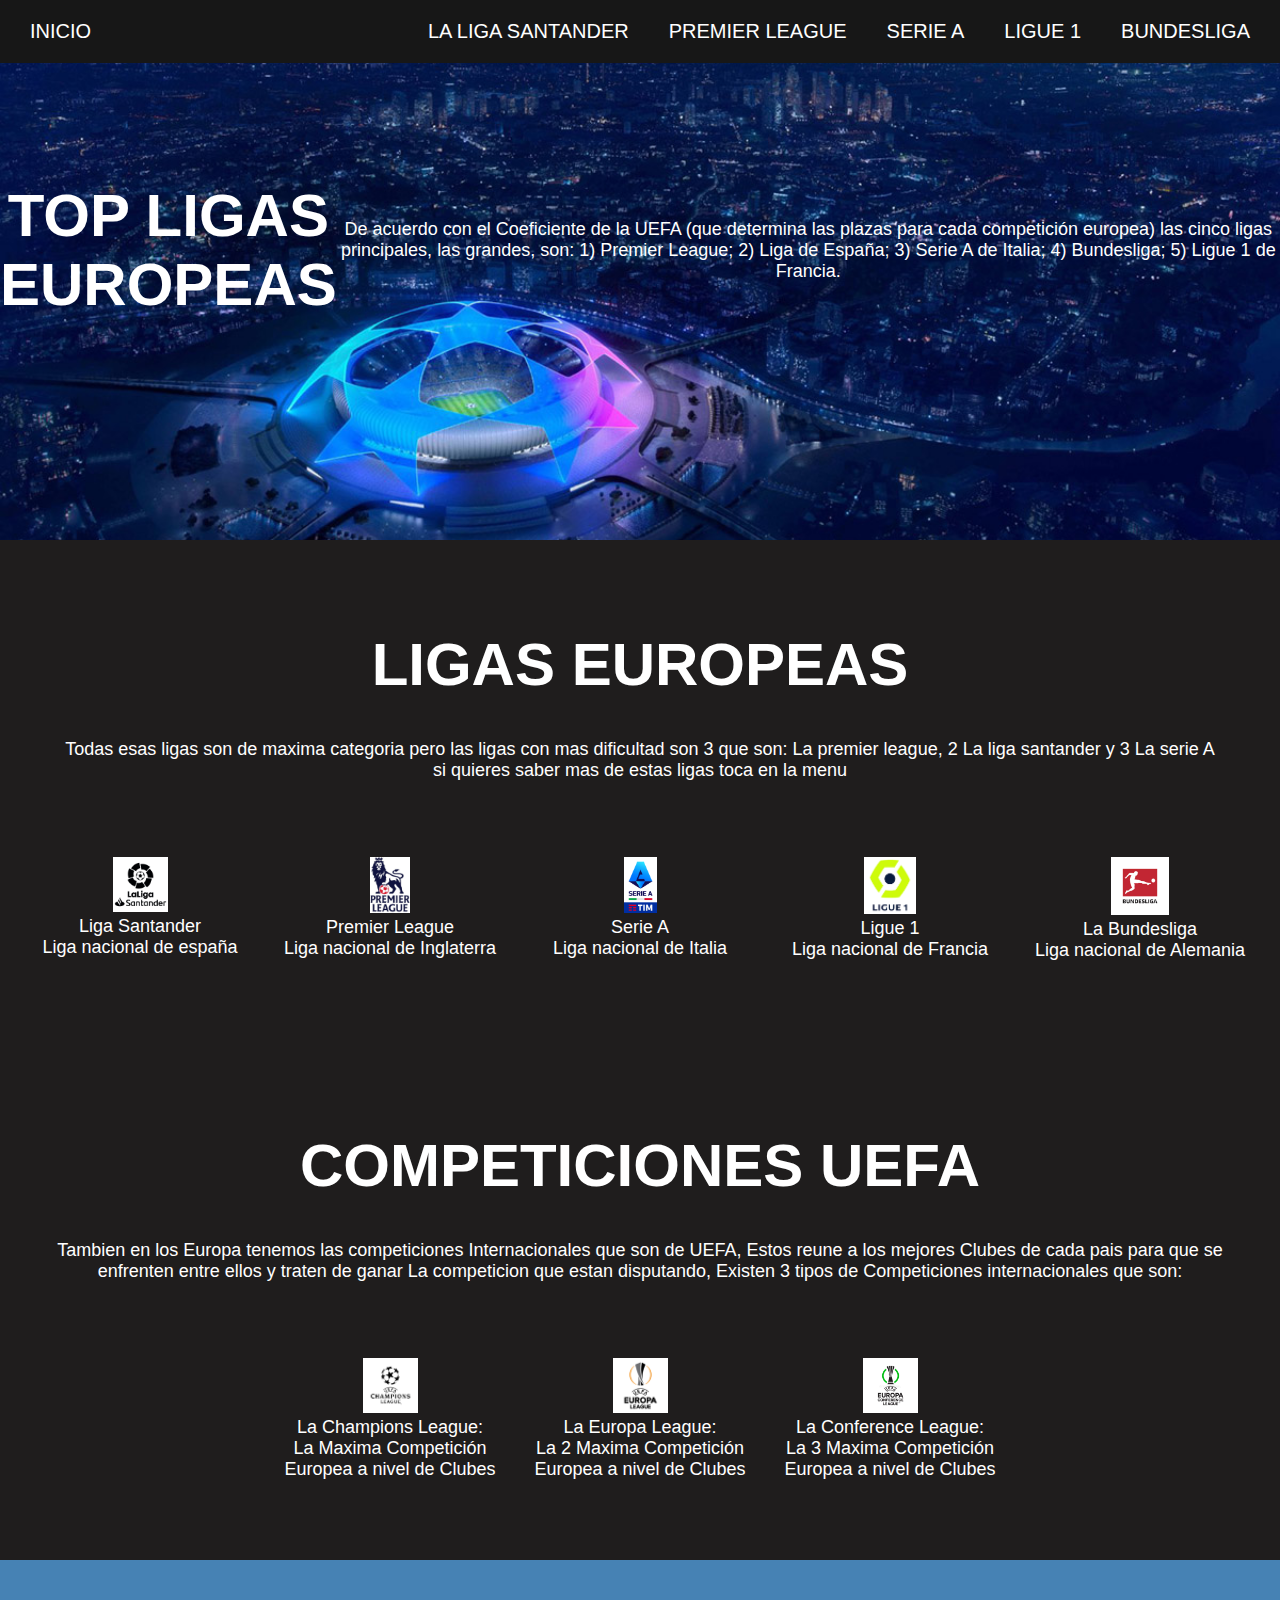
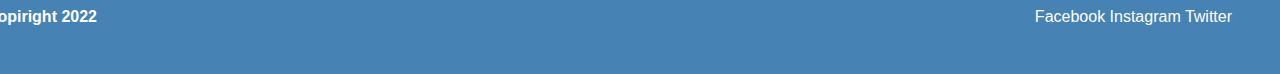
<file: index.html>
<!DOCTYPE html>
<html>
<head>
    
    <title>Top Ligas Europeas</title>
    <link rel="stylesheet" href="style.css">
    <link rel="shortcut icon" href="logo1.png" type="image/x-icon">
</head>
<body>
    <div class="head">

        <div class="logo">
            <a href="#">Inicio</a>
        </div>

        <nav class="navbar">
            <a target="_blank" href="https://www.laliga.com/en-US">La Liga Santander</a>
            <a  target="_blank" href="https://www.premierleague.com/">Premier League</a>
            <a target="_blank" href="https://www.legaseriea.it/it">Serie A</a>
            <a target="_blank" href="https://www.ligue1.com/">Ligue 1</a>
            <a target="_blank" href="https://www.bundesliga.com/en/bundesliga">Bundesliga</a>
        </nav>
    </div>

    <header class="contenido-header">
        <h2 class="titulo">Top Ligas Europeas</h2>
        <br>
        <p >De acuerdo con el Coeficiente de la UEFA (que determina las plazas para cada competición europea) las cinco ligas principales, las grandes, son: 1) Premier League; 2) Liga de España; 3) Serie A de Italia; 4) Bundesliga; 5) Ligue 1 de Francia.</p>
    </header>

    <section class="contenido">
    <h2 class="titulo"> Ligas Europeas</h2>
    <p>Todas esas ligas son de maxima categoria pero las ligas con mas dificultad son 3 que son: La premier league, 2 La liga santander y 3 La serie A <br> si quieres saber mas de estas ligas toca en la menu</p>
<br>
<br>
    <div class="box-container">
        <div class="box" >
        <i class="santander"><img src="ligasantander.jpg" width="55px"></i>
        <br>
        <a href="index1.html">Liga Santander <br>Liga nacional de españa</a><br>
         </div>
         <br>
        <div class="box">
        <i class="premier"><img src="premier.jpg" width="40px"></i>
        <br>
        <a href="index2.html">Premier League <br>Liga nacional de Inglaterra</a><br>
        </div>
        <br>
        <div class="box">
        <i class="serie a"><img src="serie a.png" width="33px"></i>
        <br>
        <a href="index3.html">Serie A <br>Liga nacional de Italia</a><br>
        </div>
        <div class="box">
        <i class="ligue1"><img src="ligue1.png" width="52px"></i>
        <br>
        <a href="index4.html">Ligue 1 <br>Liga nacional de Francia </a><br>
        </div>
        <div class="box">  
        <i class="bundes"><img src="bundes.jpg" width="58px"></i>
        <br>
        <a href="index5.html">La Bundesliga <br>Liga nacional de Alemania</a><br>
        </div>

    </div>
    </section>
    <section class="contenido">
<h2 class="titulo">Competiciones UEFA</h2>
<p>Tambien en los Europa tenemos las competiciones Internacionales que son de UEFA, Estos reune a los mejores Clubes de cada pais para que se enfrenten entre ellos y traten de ganar La competicion que estan disputando, Existen 3 tipos de Competiciones internacionales que son:</p>
<br>
<br>
<div class="box-container">
    <div class="box">
        <i class="champion"><img src="champion.png" width="55px"></i>
        <br>
        <a target="_blank" href="https://es.uefa.com/uefachampionsleague/">La Champions League: <br>La Maxima Competición <br>Europea a nivel de Clubes</a><br>
         </div>
         <br>

         <div class="box">
            <i class="europa"><img src="europa.png" width="55px"></i>
            <br>
            <a target="_blank" href="https://es.uefa.com/uefaeuropaleague/">La Europa League: <br>La 2 Maxima Competición <br>Europea a nivel de Clubes</a><br>
             </div>
             <br>

             <div class="box">
                <i class="conference"><img src="conference.jpg" width="55px"></i>
                <br>
                <a target="_blank" href="https://es.uefa.com/uefaeuropaconferenceleague/">La Conference League: <br>La 3 Maxima Competición <br>Europea a nivel de Clubes</a><br>
                 </div>
                 <br>
        </div>
        
</section>
    <footer>
        <section>
         <a href="#"> Facebook</a>
         <a href="#"> Instagram</a>
         <a href="#"> Twitter </a>
    
        </section>
        <h5>Copiright 2022</h5>
    </footer>
</body>
</html>
</file>
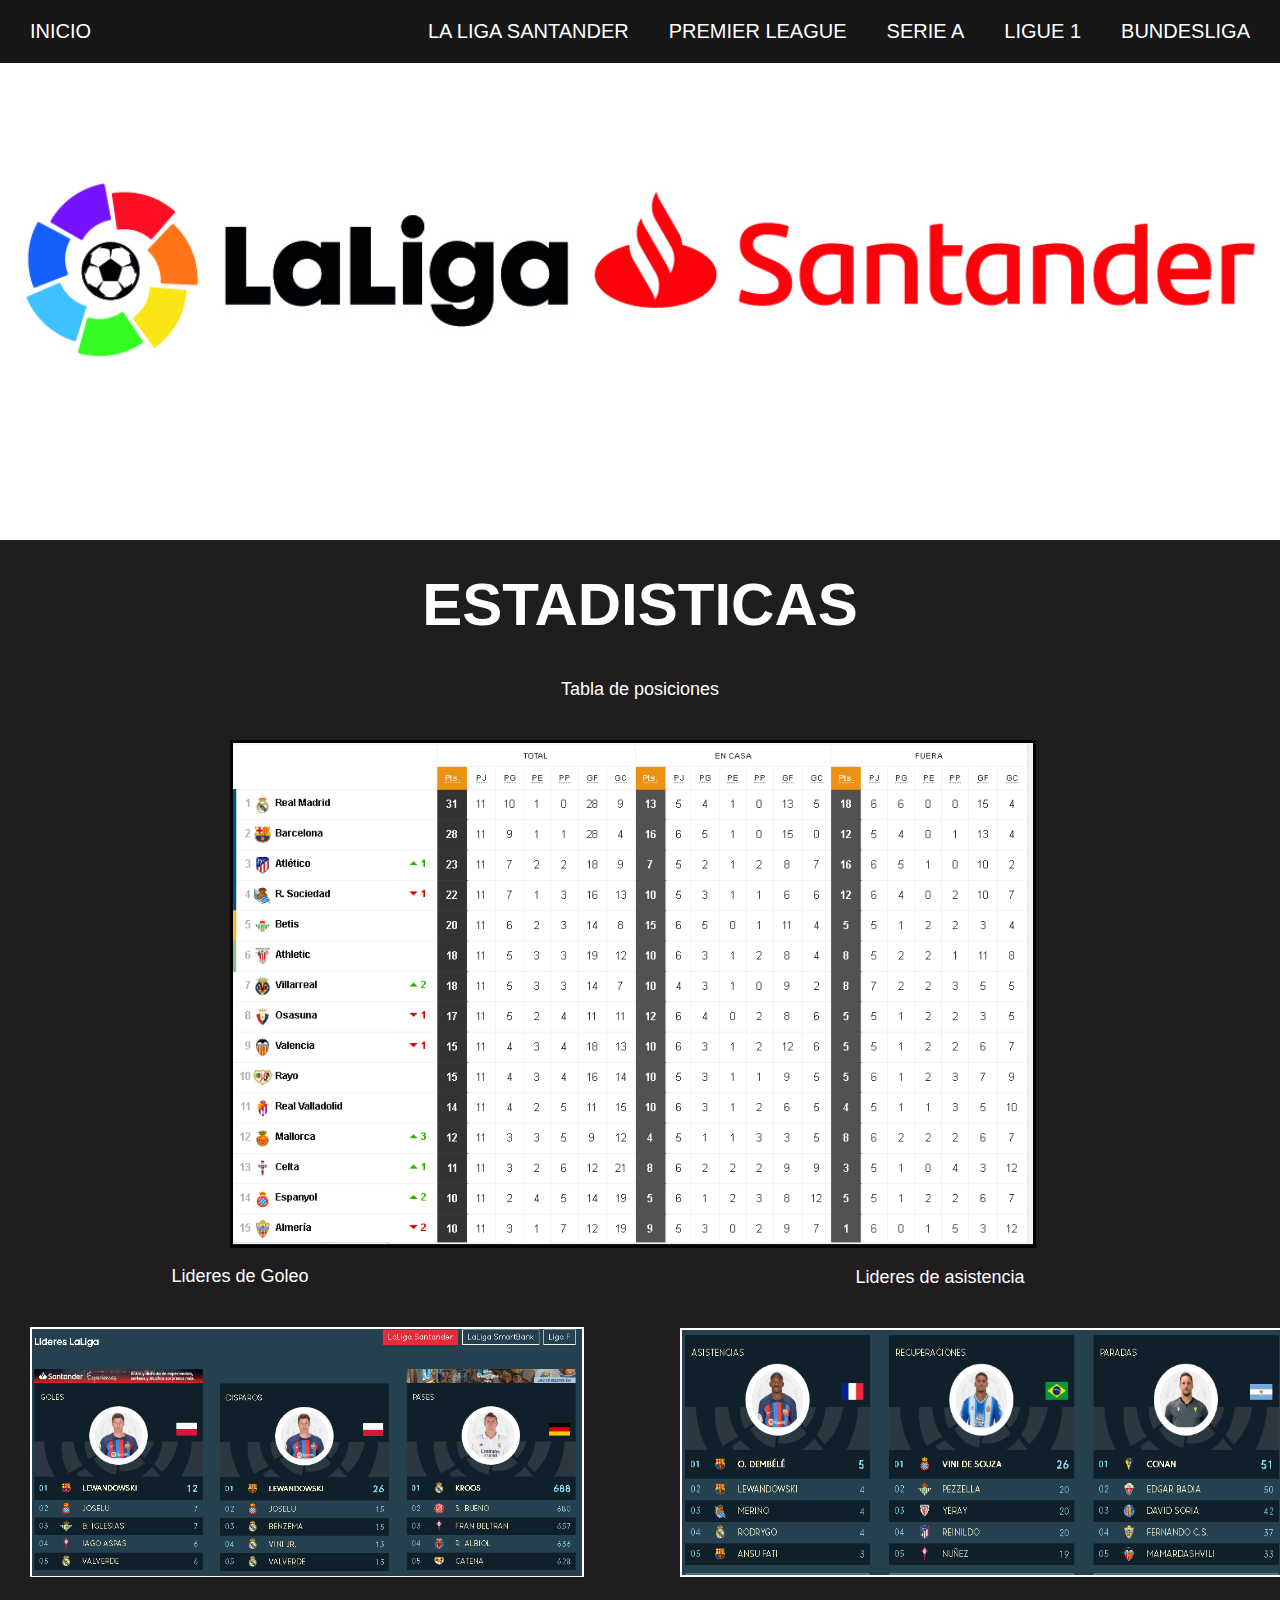
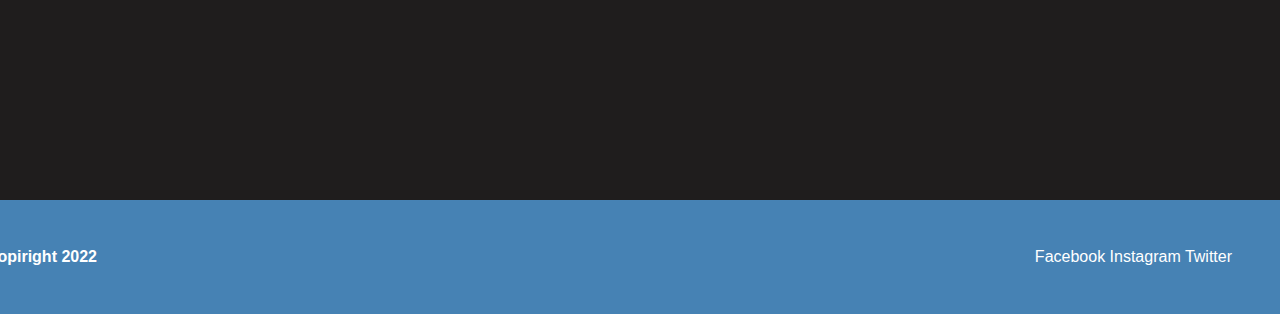
<file: index1.html>
<!DOCTYPE html>
<html lang="en">
<head>
    
    <title>La Liga Santander</title>
    <link rel="stylesheet" href="style.css">
    <link rel="shortcut icon" href="logo1.png" type="image/x-icon">
</head>
<body>
    <div class="head">

        <div class="logo">
            <a href="index.html">Inicio</a>
        </div>

        <nav class="navbar">
            <a target="_blank" href="https://www.laliga.com/en-US">La Liga Santander</a>
            <a  target="_blank" href="https://www.premierleague.com/">Premier League</a>
            <a target="_blank" href="https://www.legaseriea.it/it">Serie A</a>
            <a target="_blank" href="https://www.ligue1.com/">Ligue 1</a>
            <a target="_blank" href="https://www.bundesliga.com/en/bundesliga">Bundesliga</a>
        </nav>
    </div>

    <header class="contenido-header1">
        
    </header>
    <section class="contenido1">

        <h2 class="titulo">Estadisticas</h2>

        <p class="tabla">Tabla de posiciones</p>
        <div class="tabla1">
        <img src="tabla santander.png" width="800px"><br>
        </div>
        <br>
        <p class="estas">Lideres de Goleo</p>
        <div class="estas1">
        <img  src="santander esta.png" width="550px">
        </div>      
        <p class="estas2">Lideres de asistencia</p>
        <div class="ima2">
        <img src="santander sta 2.png" width="600px" height="245px">
        </div>
    </section>

    <footer>
        <section>
         <a href="#"> Facebook</a>
         <a href="#"> Instagram</a>
         <a href="#"> Twitter </a>
    
        </section>
        <h5>Copiright 2022</h5>
    </footer>
</body>
</html>
</file>
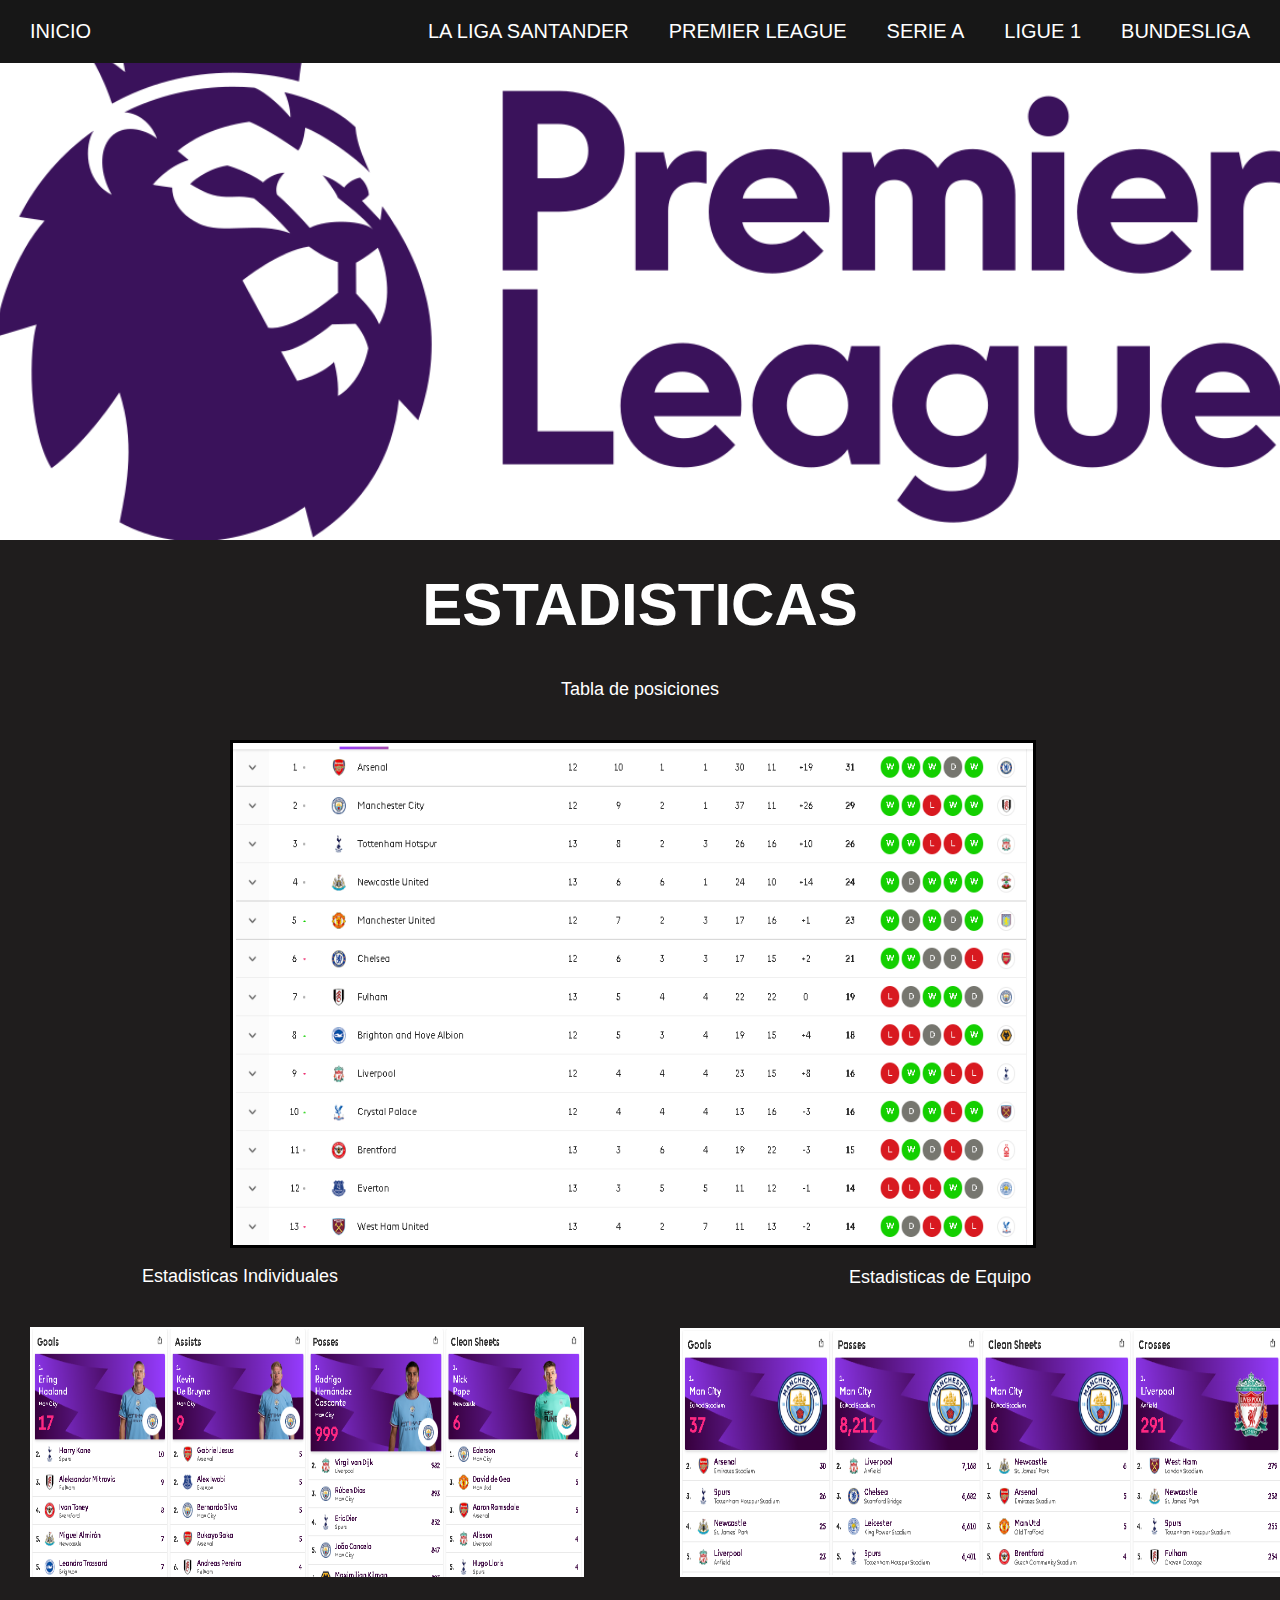
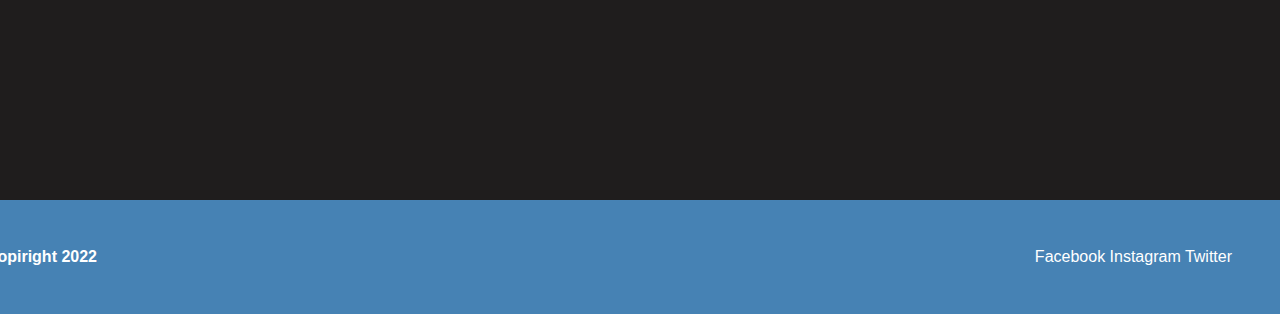
<file: index2.html>
<!DOCTYPE html>
<html lang="en">
<head>
    
    <title>La Premier League</title>
    <link rel="stylesheet" href="style.css">
    <link rel="shortcut icon" href="logo1.png" type="image/x-icon">
</head>
<body>
    <div class="head">

        <div class="logo">
            <a href="index.html">Inicio</a>
        </div>

        <nav class="navbar">
            <a target="_blank" href="https://www.laliga.com/en-US">La Liga Santander</a>
            <a  target="_blank" href="https://www.premierleague.com/">Premier League</a>
            <a target="_blank" href="https://www.legaseriea.it/it">Serie A</a>
            <a target="_blank" href="https://www.ligue1.com/">Ligue 1</a>
            <a target="_blank" href="https://www.bundesliga.com/en/bundesliga">Bundesliga</a>
        </nav>
    </div>

    <header class="contenido-header5">
        
    </header>
    <section class="contenido1">

        <h2 class="titulo">Estadisticas</h2>

        <p class="tabla">Tabla de posiciones</p>
        <div class="tabla1">
        <img src="tabla1.png" width="800px" height="502px"><br>
        </div>
        <br>
        <p class="estas">Estadisticas Individuales</p>
        <div class="estas1">
        <img  src="tabla2.png" width="550px" height="248px">
        </div>      
        <p class="estas2">Estadisticas de Equipo</p>
        <div class="ima2">
        <img src="tabla3.png" width="600px" height="245px">
        </div>
    </section>

    <footer>
        <section>
         <a href="#"> Facebook</a>
         <a href="#"> Instagram</a>
         <a href="#"> Twitter </a>
    
        </section>
        <h5>Copiright 2022</h5>
    </footer>
</body>
</html>
</file>
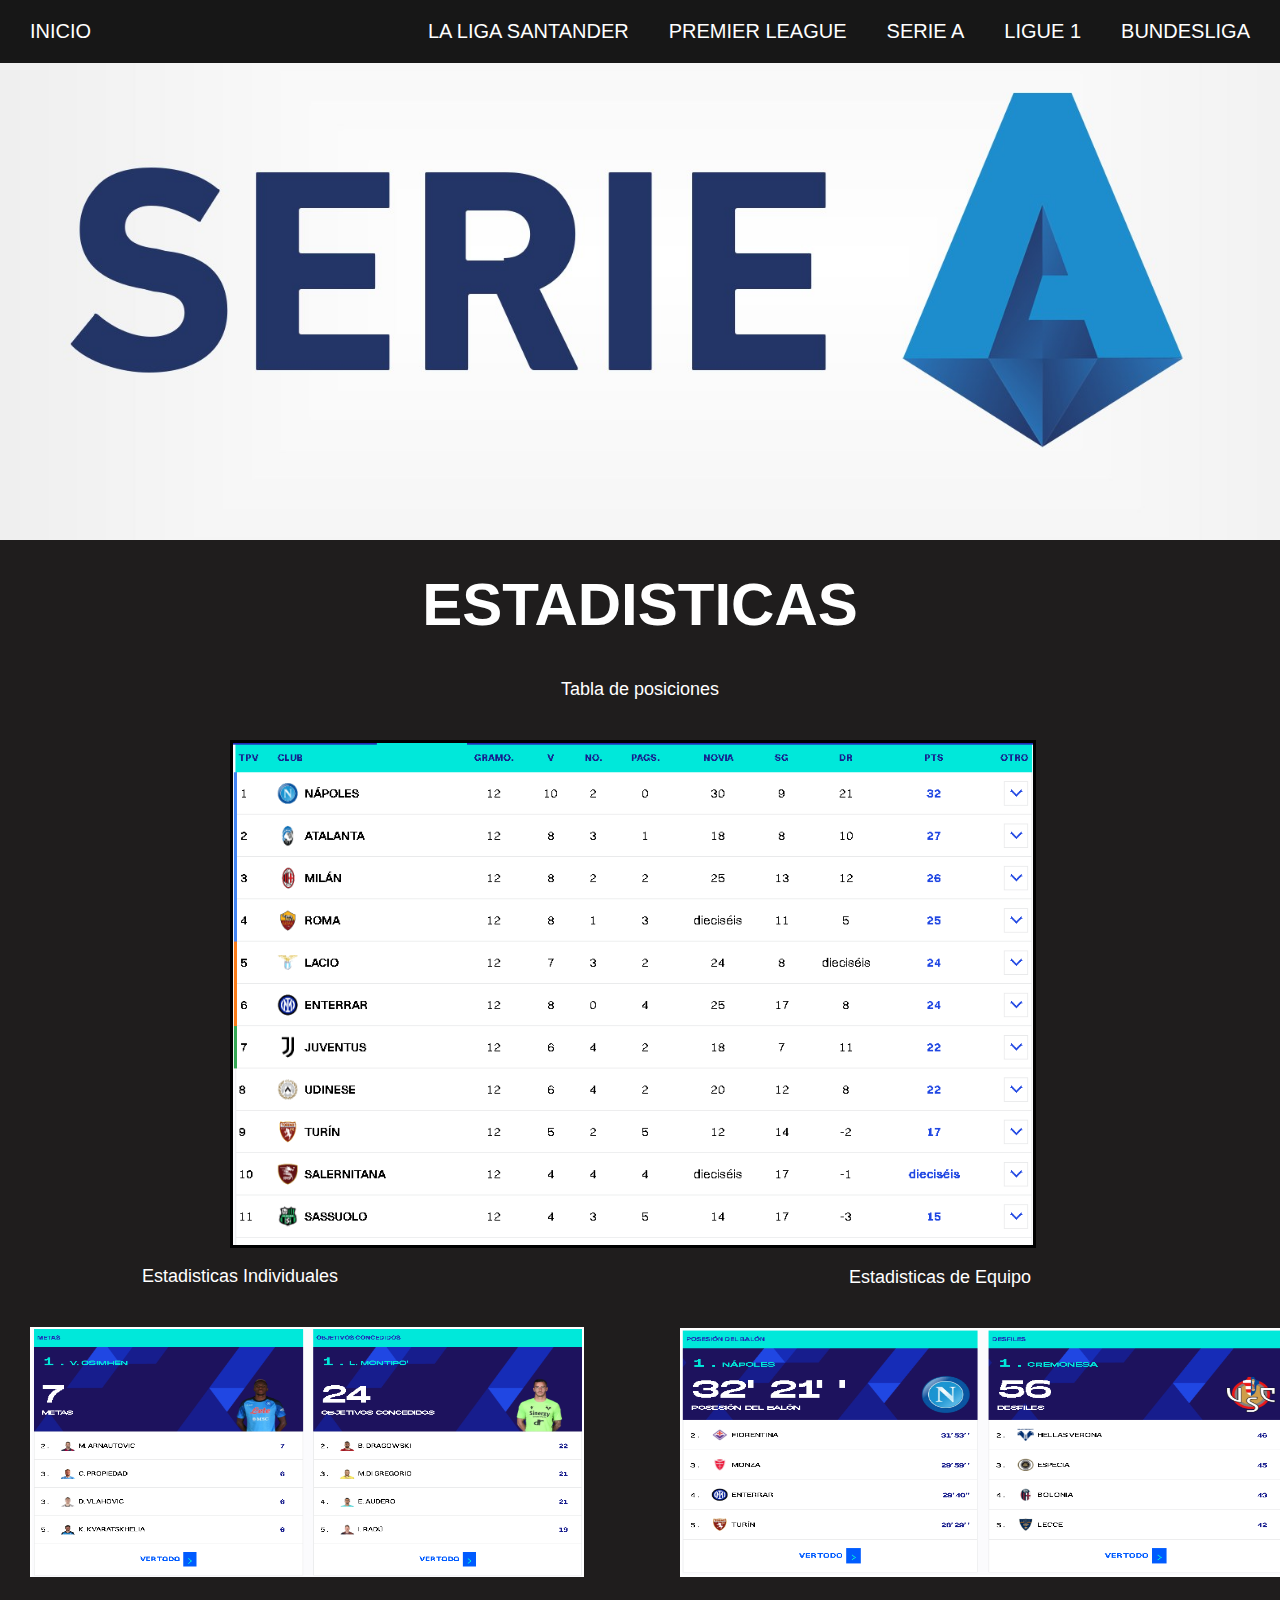
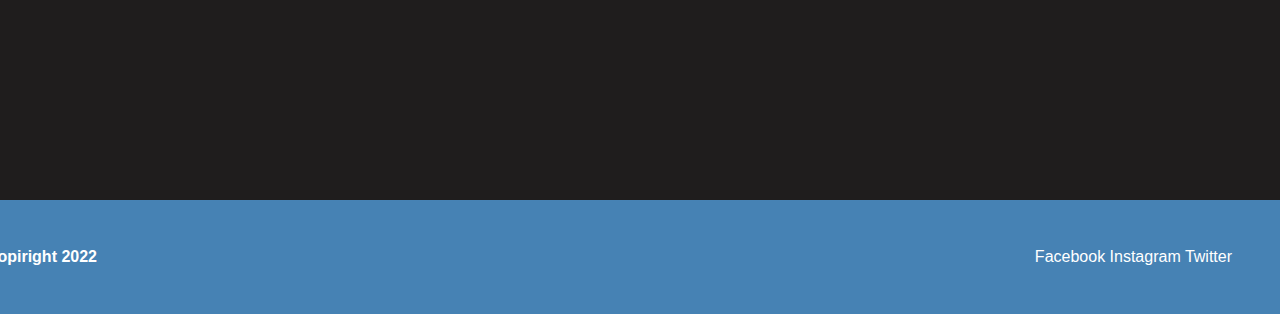
<file: index3.html>
<!DOCTYPE html>
<html lang="en">
<head>
    
    <title>Serie A</title>
    <link rel="stylesheet" href="style.css">
    <link rel="shortcut icon" href="logo1.png" type="image/x-icon">
</head>
<body>
    <div class="head">

        <div class="logo">
            <a href="index.html">Inicio</a>
        </div>

        <nav class="navbar">
            <a target="_blank" href="https://www.laliga.com/en-US">La Liga Santander</a>
            <a  target="_blank" href="https://www.premierleague.com/">Premier League</a>
            <a target="_blank" href="https://www.legaseriea.it/it">Serie A</a>
            <a target="_blank" href="https://www.ligue1.com/">Ligue 1</a>
            <a target="_blank" href="https://www.bundesliga.com/en/bundesliga">Bundesliga</a>
        </nav>
    </div>

    <header class="contenido-header2">
        
    </header>
    <section class="contenido1">

        <h2 class="titulo">Estadisticas</h2>

        <p class="tabla">Tabla de posiciones</p>
        <div class="tabla1">
        <img src="tablaS1.png" width="800px" height="502px"><br>
        </div>
        <br>
        <p class="estas">Estadisticas Individuales</p>
        <div class="estas1">
        <img  src="tablaS2.png" width="550px" height="248px">
        </div>      
        <p class="estas2">Estadisticas de Equipo</p>
        <div class="ima2">
        <img src="tablaS3.png" width="600px" height="245px">
        </div>
    </section>

    <footer>
        <section>
         <a href="#"> Facebook</a>
         <a href="#"> Instagram</a>
         <a href="#"> Twitter </a>
    
        </section>
        <h5>Copiright 2022</h5>
    </footer>
</body>
</html>
</file>
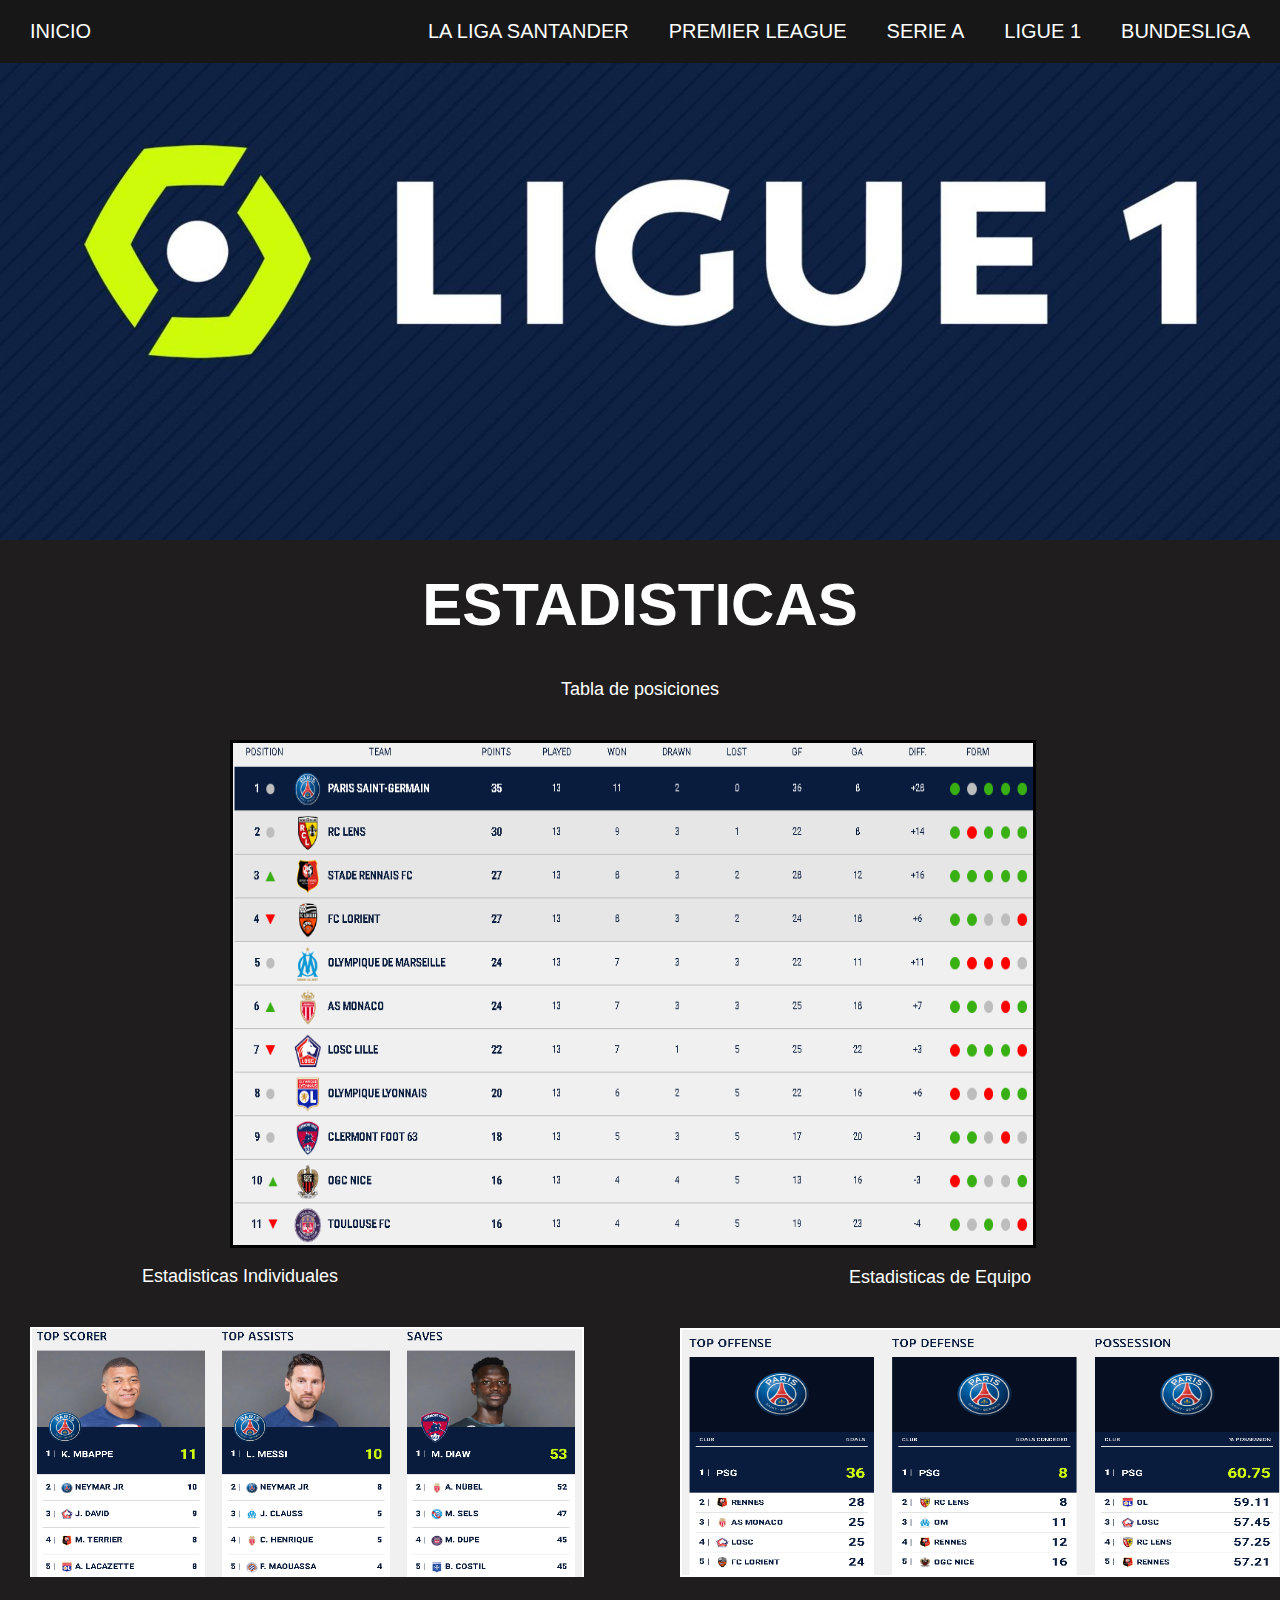
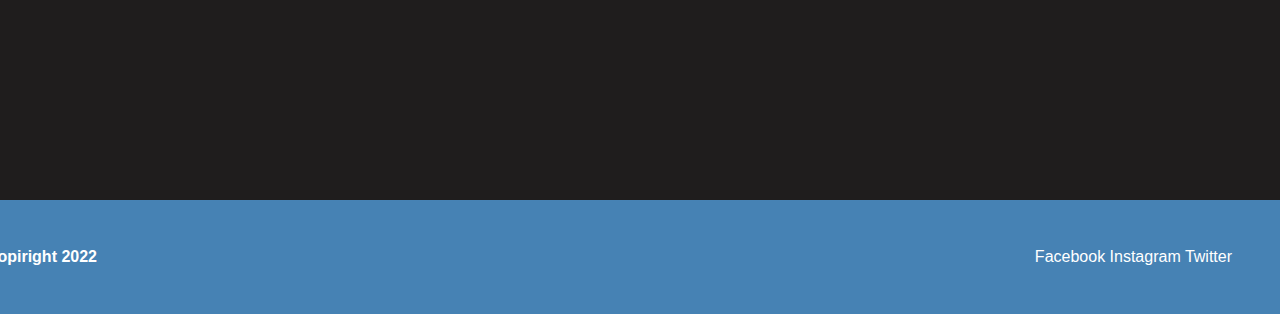
<file: index4.html>
<!DOCTYPE html>
<html lang="en">
<head>
    
    <title>Ligue 1</title>
    <link rel="stylesheet" href="style.css">
    <link rel="shortcut icon" href="logo1.png" type="image/x-icon">
</head>
<body>
    <div class="head">

        <div class="logo">
            <a href="index.html">Inicio</a>
        </div>

        <nav class="navbar">
            <a target="_blank" href="https://www.laliga.com/en-US">La Liga Santander</a>
            <a  target="_blank" href="https://www.premierleague.com/">Premier League</a>
            <a target="_blank" href="https://www.legaseriea.it/it">Serie A</a>
            <a target="_blank" href="https://www.ligue1.com/">Ligue 1</a>
            <a target="_blank" href="https://www.bundesliga.com/en/bundesliga">Bundesliga</a>
        </nav>
    </div>

    <header class="contenido-header3">
        
    </header>
    <section class="contenido1">

        <h2 class="titulo">Estadisticas</h2>

        <p class="tabla">Tabla de posiciones</p>
        <div class="tabla1">
        <img src="tablal1.png" width="800px" height="502px"><br>
        </div>
        <br>
        <p class="estas">Estadisticas Individuales</p>
        <div class="estas1">
        <img  src="tabal2.png" width="550px" height="248px">
        </div>      
        <p class="estas2">Estadisticas de Equipo</p>
        <div class="ima2">
        <img src="tablal3.png" width="600px" height="245px">
        </div>
    </section>

    <footer>
        <section>
         <a href="#"> Facebook</a>
         <a href="#"> Instagram</a>
         <a href="#"> Twitter </a>
    
        </section>
        <h5>Copiright 2022</h5>
    </footer>
</body>
</html>
</file>
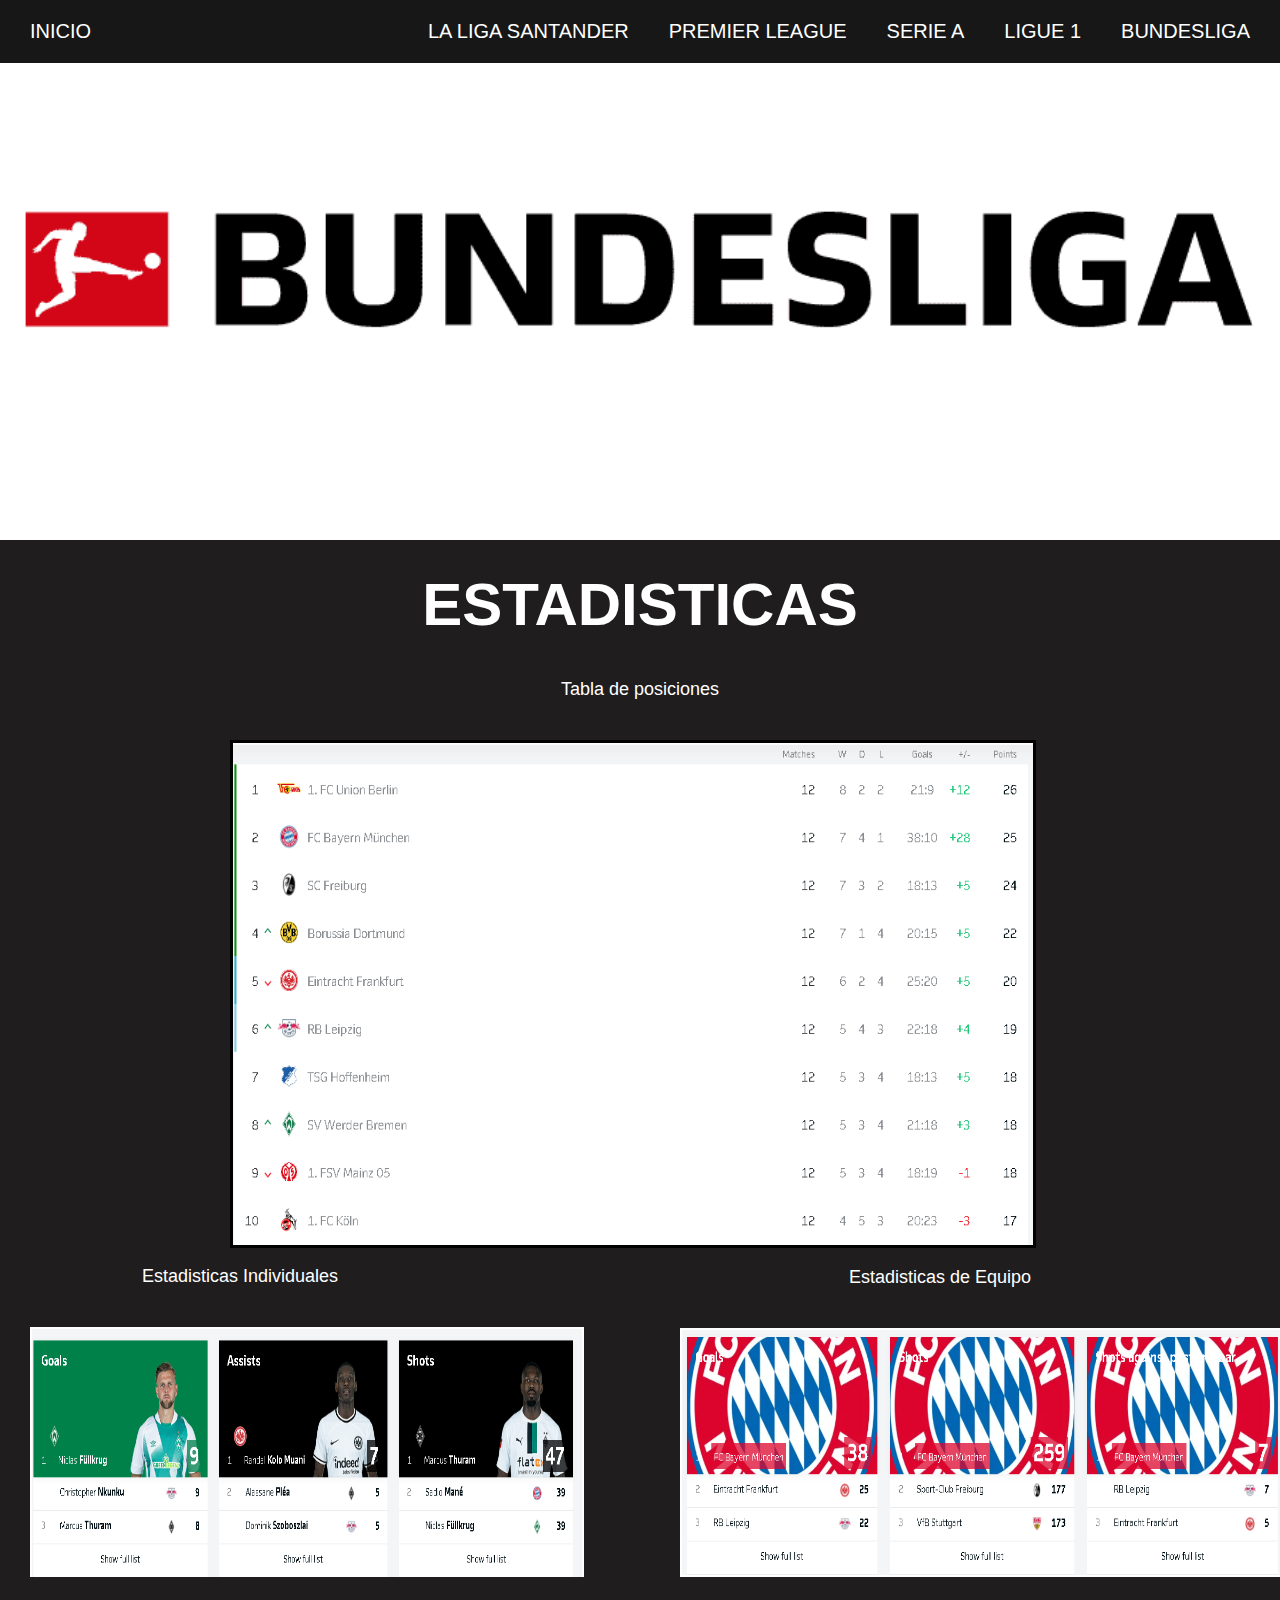
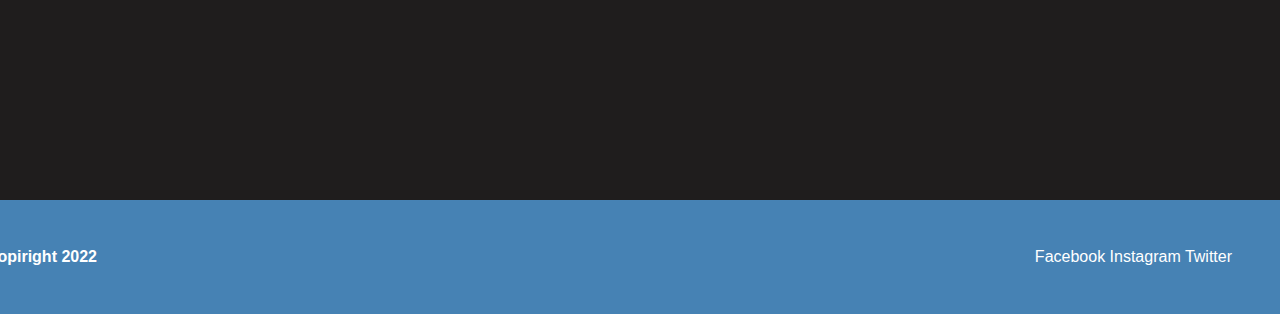
<file: index5.html>
<!DOCTYPE html>
<html lang="en">
<head>
    
    <title>La Bundesliga</title>
    <link rel="stylesheet" href="style.css">
    <link rel="shortcut icon" href="logo1.png" type="image/x-icon">
</head>
<body>
    <div class="head">

        <div class="logo">
            <a href="index.html">Inicio</a>
        </div>

        <nav class="navbar">
            <a target="_blank" href="https://www.laliga.com/en-US">La Liga Santander</a>
            <a  target="_blank" href="https://www.premierleague.com/">Premier League</a>
            <a target="_blank" href="https://www.legaseriea.it/it">Serie A</a>
            <a target="_blank" href="https://www.ligue1.com/">Ligue 1</a>
            <a target="_blank" href="https://www.bundesliga.com/en/bundesliga">Bundesliga</a>
        </nav>
    </div>

    <header class="contenido-header4">
        
    </header>
    <section class="contenido1">

        <h2 class="titulo">Estadisticas</h2>

        <p class="tabla">Tabla de posiciones</p>
        <div class="tabla1">
        <img src="tablab1.png" width="800px" height="502px"><br>
        </div>
        <br>
        <p class="estas">Estadisticas Individuales</p>
        <div class="estas1">
        <img  src="tablab2.png" width="550px" height="248px">
        </div>      
        <p class="estas2">Estadisticas de Equipo</p>
        <div class="ima2">
        <img src="tablab3.png" width="600px" height="245px">
        </div>
    </section>

    <footer>
        <section>
         <a href="#"> Facebook</a>
         <a href="#"> Instagram</a>
         <a href="#"> Twitter </a>
    
        </section>
        <h5>Copiright 2022</h5>
    </footer>
</body>
</html>
</file>
<file: style.css>
*{
margin: 0;
padding: 0;
border: 0;
font-size: 100%;
vertical-align: baseline;
}

body{
    text-align: center;
    font-family: sans-serif;
}

header{
    display: flex;
    justify-content: center;
    align-items: center;
}

.head{
    display: flex;
    align-items: center;
    justify-content: space-between;
    height: 63px;
    background-color: #171717;
    position: fixed;
    width: 100%;
    z-index: 100;
}
.navbar{
    display: flex;
    margin-right: 10px;
}

.logo{
    margin-left: 30px;
}

.logo a{
    text-decoration: none;
    color: #fff;
    text-transform: uppercase;
    font-size: 20px;
}

.navbar a{
    display: block;
    padding: 23px 20px;
    color: #fff;
    text-decoration: none;
    text-transform: uppercase;
    font-size: 20px;
}

.navbar a:hover{
    background-color: #3f3f3f;
}

header{
    height: 60vh !important;
    background:url(lig.jpg) no-repeat center;
    background-size: cover;
}

.contenido-header1{
    height: 60vh !important;
    background:url(ligasanta.jpg) no-repeat center;
    background-size: cover;
}

.contenido-header2{
    height: 60vh !important;
    background:url(seseria.jpg) no-repeat center;
    background-size: cover;
}

.contenido-header3{
    height: 60vh !important;
    background:url(liguee1.jpg) no-repeat center;
    background-size: cover;
}

.contenido-header4{
    height: 60vh !important;
    background:url(bunde.png) no-repeat center;
    background-size: cover;
}

.contenido-header5{
    height: 60vh !important;
    background:url(prepre.png) no-repeat center;
    background-size: cover;
}


.titulo{
    margin-bottom: 40px;
    font-size: 60px;
    font-weight: 600;
    text-transform: uppercase;
    color: white;
}

p{
    margin-bottom: 40px;
    font-size: 18px;
    color: white;
}

.contenido{
height: 50vh;
display: flex;
flex-direction: column;
justify-content: center;
align-items: center;
}

.contenido1{
    height: 1200px;
    display: flex;
    flex-direction: column;
    justify-content: right;
   
}

.estas1{
    width: 550px;
    height: 246px;
    background-color: red;
    border: #fff;
    border-style: solid;
    border-width: 2px;
}

.estas{
    margin-left: -800px;
}


.ima2{
    width: 600px;
    height: 245px;
    margin-left: 650px;
    border-color: #fff;
    border-style: solid;
    border-width: 2px;
}

.tabla1{
width: 800px;
height: 502px;
border:black;
border-style: solid;
border-width: 3px;
margin-left: 200px;
}

.estas2{
    margin-right: -600px;
    margin-top: -310px;
}



.contenido{
    padding: 30px;
    background-color: #1f1d1d;
}

.contenido1{
    padding: 30px;
    background-color: #1f1d1d;
}
.box-container{
    display: flex;
    justify-content: center;
    text-align: center;
}

.box-container.box{
    height: 11px;
    width: 17px;
    background: #000000;
    text-align: center;
    border-radius: 30px;
    box-shadow:0 40px 34px rgba(0,0,0,.5);
    margin: 5px;
}

h3{
    color: white;
}


.box{
    width: 250px;
}


.box a{
    color: white;
    text-decoration: none;
    font-size: 18px;
    margin-bottom: 40px;
}

.box:hover{
    text-decoration: double;
    background-color: #000000;
    text-transform: uppercase;
    
}


footer {
    background-color:steelblue;
    color: white;
    padding: 3rem;
}

footer section {
float: right;
}

h5 {
margin-left: -1000px;
}
footer a {
 color: white;
 text-decoration: none;
transition: color 0.3 ease;
}

footer a:hover {
    color:cornflowerblue;
    text-decoration: underline;
}
</file>
